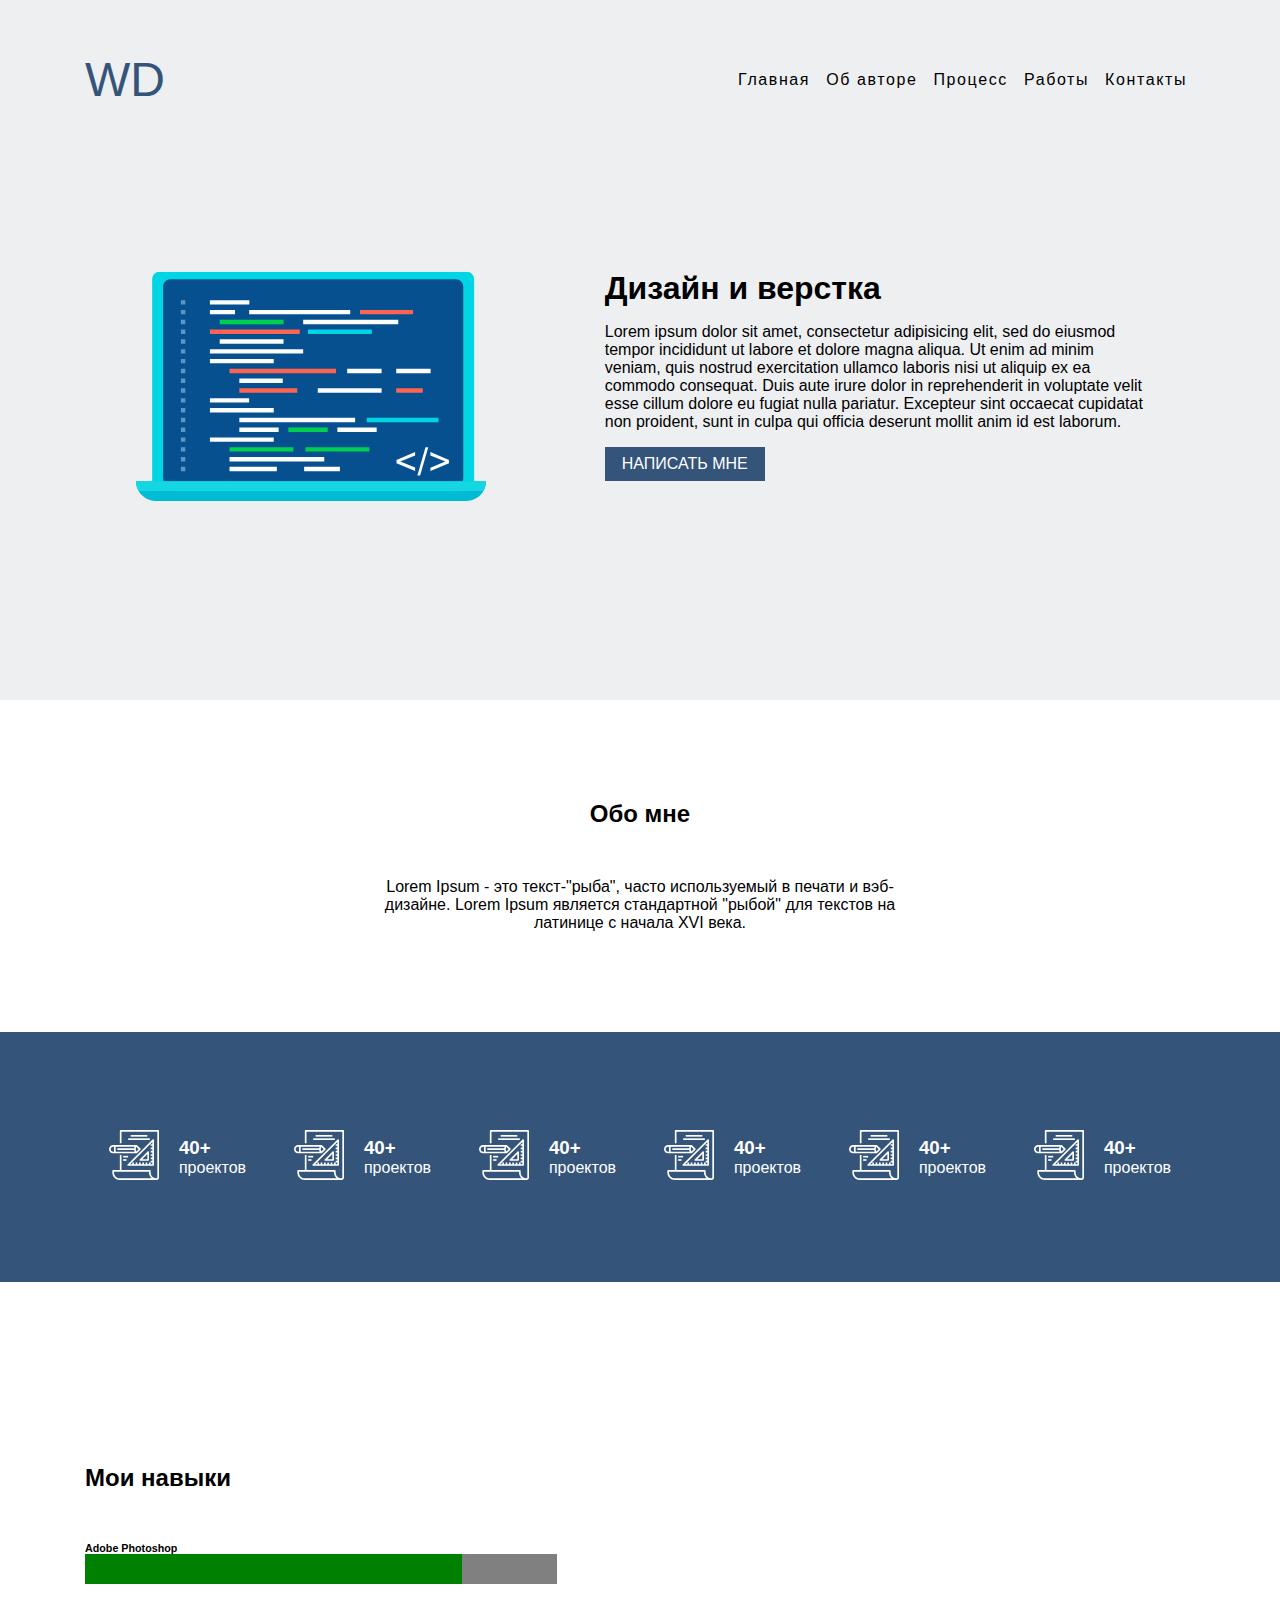
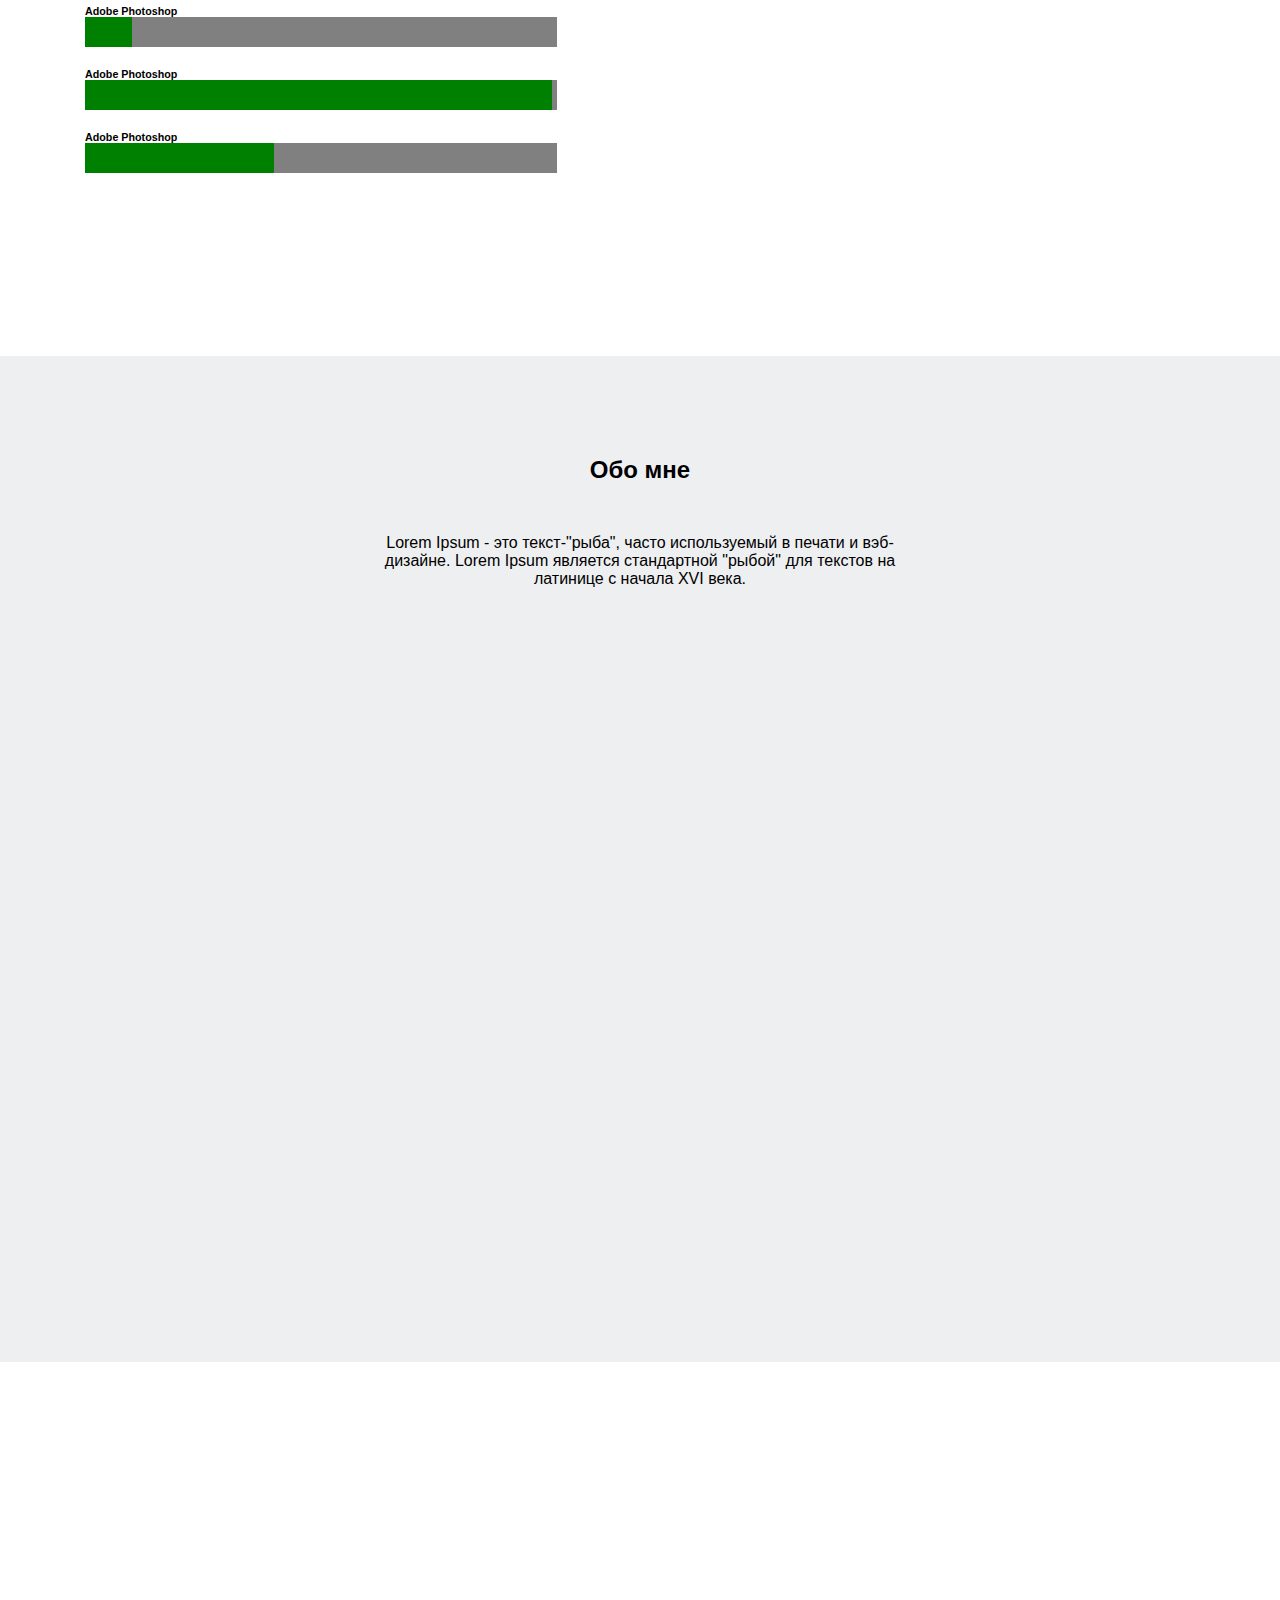
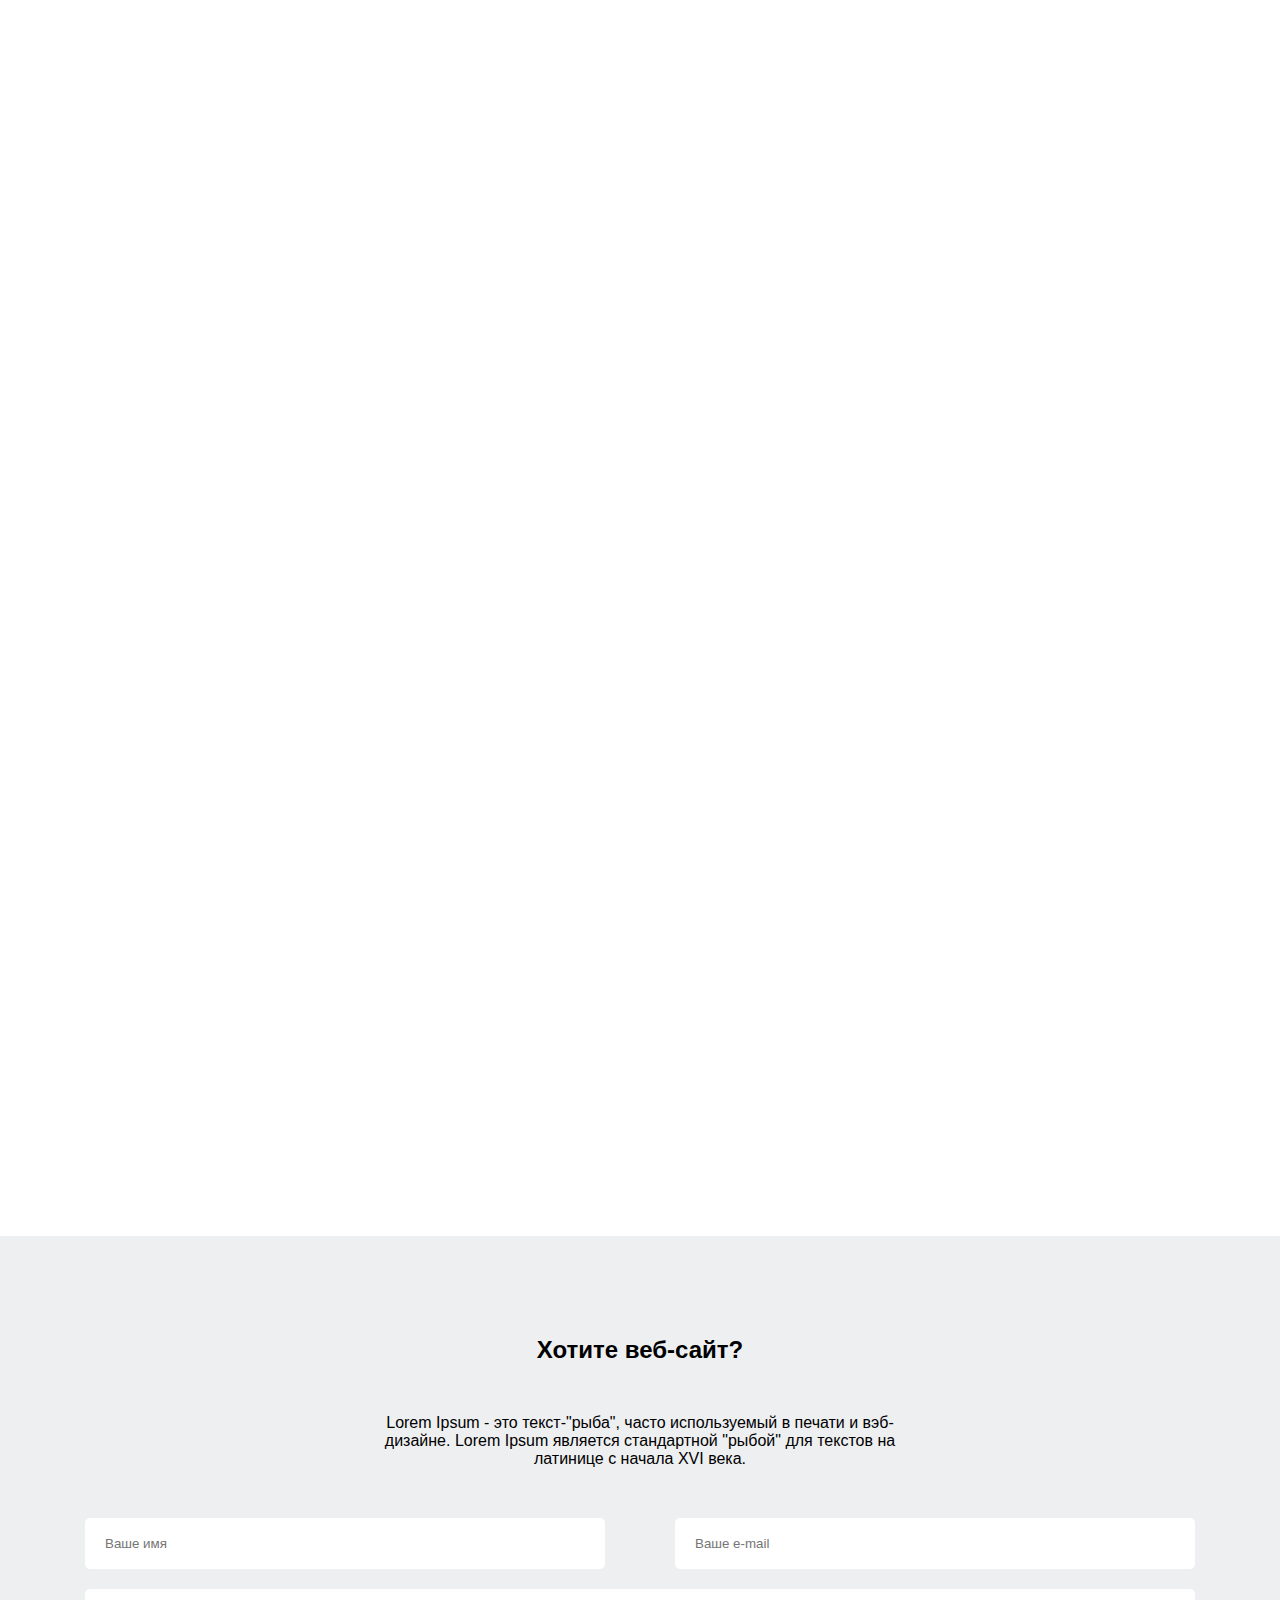
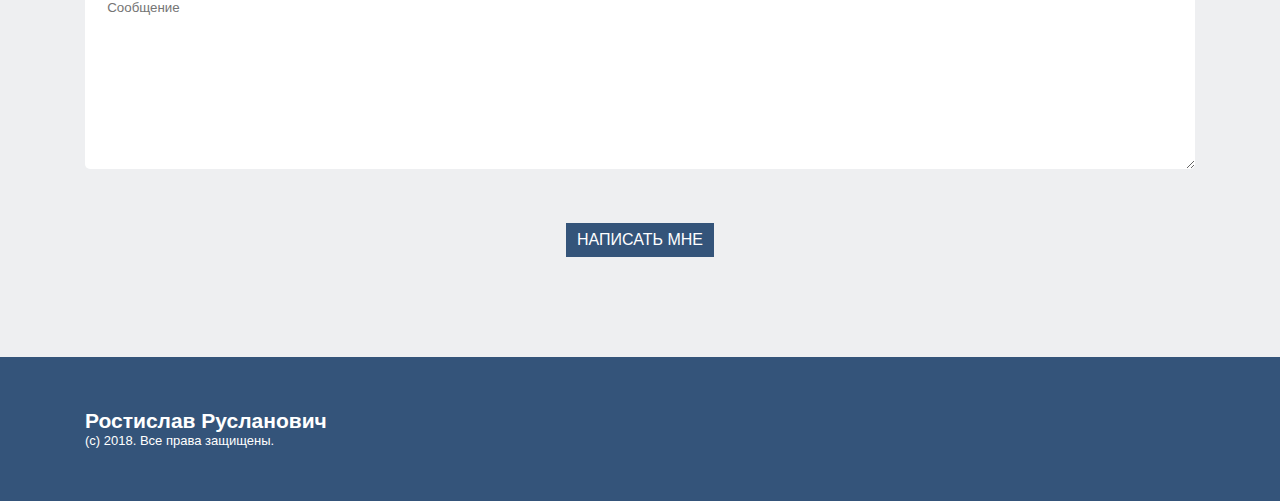
<file: index.html>
<!DOCTYPE html>
<html lang="ru" dir="ltr">
  <head>
    <!-- втавь код для быстрой загрузки шрифтов &display=swap -->
    <!-- кодировка страницы сайта -->
    <meta charset="utf-8">
    <!-- для адаптива страниц -->
    <meta name="viewport" content="width=device-width, initial-scale=1">
    <!-- автор -->
    <meta name="author" content="Дащенко Ростислав Русланович">
    <!-- описание сайта -->
    <meta name="description" content="описане сайта">
    <!-- ключи для страницы -->
    <meta name="keywords" content="ключи для страниц">
    <!-- для индексации поскового робота -->
    <meta name="robots" content="index, follow">
    <!-- подключение стилей -->
    <link rel="stylesheet" href="/css/style.css">
    <link rel="stylesheet" href="/css/medea.css">
    <!-- подключение js после загрузки страницы-->
    <script defer src="/js.js"></script>
    <!-- Скрипт будет выполнен асинхронно с HTML страницей -->
    <!-- <script async src="js.js"></script> -->
    <title>WD</title>

  </head>
  <body>
    <!-- 1 секция -->
    <section class="one" id="main">
      <div class="centr1110">
        <header>
          <!-- логотип -->
          <div class="logo">WD</div>
          <!-- логотип -->
          <!-- меню -->
          <nav>
            <!-- 660px -->
            <ol class="menuxa">
              <li><a href="#main">Главная</a></li>
              <li><a href="#about">Об авторе</a></li>
              <li><a href="#progress">Процесс</a></li>
              <li><a href="#work">Работы</a></li>
              <li><a href="#contakt">Контакты</a></li>
            </ol>
            <div class="hamburger-menu">
              <input id="menu__toggle" type="checkbox" />
              <label class="menu__btn" for="menu__toggle">
                <span></span>
              </label>

              <ul class="menu__box">
                <li><a class="menu__item" href="#main">Главная</a></li>
          			<li><a class="menu__item" href="#about">Об авторе</a></li>
          			<li><a class="menu__item" href="#progress">Процесс</a></li>
          			<li><a class="menu__item" href="#work">Работы</a></li>
          			<li><a class="menu__item" href="#contakt">Контакты</a></li>
              </ul>
            </div>
          </nav>
        </header>
        <!-- меню -->

        <div class="dizine">
          <div class="dizine__img">
            <picture>
              <img src="/img/logo.svg" alt="" width="350px" height="233px">
            </picture>
          </div>
          <div class="dizine__text">
            <h1>Дизайн и верстка</h1>
            <p>Lorem ipsum dolor sit amet, consectetur adipisicing elit, sed do eiusmod tempor incididunt ut labore et dolore magna aliqua. Ut enim ad minim veniam, quis nostrud exercitation ullamco laboris nisi ut aliquip ex ea commodo consequat. Duis aute irure dolor in reprehenderit in voluptate velit esse cillum dolore eu fugiat nulla pariatur. Excepteur sint occaecat cupidatat non proident, sunt in culpa qui officia deserunt mollit anim id est laborum.</p>
            <button class="me">НАПИСАТЬ МНЕ</button>
          </div>
        </div>
      </div>
    </section>
    <!-- 1 секция -->
    <!-- 2 секция -->
    <section class="two" id="about">
      <div class="centr1110">
        <div class="text">
          <header>
            <h2>Обо мне</h2>
          </header>
          <article>
            Lorem Ipsum - это текст-"рыба", часто используемый в печати и вэб-дизайне. Lorem Ipsum является стандартной "рыбой" для текстов на латинице с начала XVI века.
          </article>
        </div>
      </div>
    </section>
    <!-- 2 секция -->
    <!-- 3 секция проекты-->
    <div class="three">
      <div class="centr1110">
        <div class="progekt">
          <div class="progekt__bar">
          <picture>
            <img src="/img/progres.svg" alt="" loading="lazy" decoding="async"
             style="max-width: 100%; height: auto;"
             width="50px" height="50px">
          </picture>
          <div class="progekt__text">
            <h3>40+</h3>
            <p>проектов</p>
          </div>
        </div>
          <div class="progekt__bar">
            <picture>
              <img src="/img/progres.svg" alt="" loading="lazy" decoding="async"
               style="max-width: 100%; height: auto;"
               width="50px" height="50px">
            </picture>
            <div class="progekt__text">
              <h3>40+</h3>
              <p>проектов</p>
            </div>
          </div>
          <div class="progekt__bar">
            <picture>
              <img src="/img/progres.svg" alt="" loading="lazy" decoding="async"
               style="max-width: 100%; height: auto;"
               width="50px" height="50px">
            </picture>
            <div class="progekt__text">
              <h3>40+</h3>
              <p>проектов</p>
            </div>
          </div>
          <div class="progekt__bar">
            <picture>
              <img src="/img/progres.svg" alt="" loading="lazy" decoding="async"
               style="max-width: 100%; height: auto;"
               width="50px" height="50px">
            </picture>
            <div class="progekt__text">
              <h3>40+</h3>
              <p>проектов</p>
            </div>
          </div>
          <div class="progekt__bar">
            <picture>
              <img src="/img/progres.svg" alt="" loading="lazy" decoding="async"
               style="max-width: 100%; height: auto;"
               width="50px" height="50px">
            </picture>
            <div class="progekt__text">
              <h3>40+</h3>
              <p>проектов</p>
            </div>
          </div>
          <div class="progekt__bar">
          <picture>
            <img src="/img/progres.svg" alt="" loading="lazy" decoding="async"
             style="max-width: 100%; height: auto;"
             width="50px" height="50px">
          </picture>
          <div class="progekt__text">
            <h3>40+</h3>
            <p>проектов</p>
          </div>
        </div>
        </div>
      </div>
    </div>
    <!-- 3 секция проекты-->
    <!-- 4 секция проекты-->
    <section class="four">
      <div class="centr1110">
        <div class="four__flex">
          <div class="four__flex_text">
            <header>
              <h2>Мои навыки</h2>
            </header>
            <div class="progres1">
              <h6>Adobe Photoshop</h6>
              <progress value="80" max="100">80%</progress>
            </div>
            <div class="progres1">
              <h6>Adobe Photoshop</h6>
              <progress value="10" max="100">10%</progress>
            </div>
            <div class="progres1">
              <h6>Adobe Photoshop</h6>
              <progress value="99" max="100">99%</progress>
            </div>
            <div class="progres1">
              <h6>Adobe Photoshop</h6>
              <progress value="40" max="100">40%</progress>
            </div>
          </div>
          <div class="four__flex_img">
            <picture>
              <source type="/img/Rectangle .avif" srcset="avif.svg" />
              <source type="/img/Rectangle .webp" srcset="webp.webp" />
              <img src="/img/Rectangle .jpg" alt="" loading="lazy" decoding="async"
               style="max-width: 100%; height: auto;"
               width="555px" height="450px">
            </picture>
          </div>
        </div>
      </div>
    </section>
    <!-- 4 секция проекты-->
    <!-- 5 секция проекты-->
    <section class="five" id="progress">
      <div class="centr1110">
        <div class="text">
          <header>
            <h2>Обо мне</h2>
          </header>
          <article>
            Lorem Ipsum - это текст-"рыба", часто используемый в печати и вэб-дизайне. Lorem Ipsum является стандартной "рыбой" для текстов на латинице с начала XVI века.
          </article>
        </div>
        <div class="video lazy-iframe-container">
          <!-- оптимизация видео достигается просто охренненым тегом data-src -->
          <iframe class="iframe-youtube-lazy-video lazy" data-src="https://www.youtube.com/embed/w89SfKF8OBc" title="YouTube video player" frameborder="0" allow="accelerometer; autoplay; clipboard-write; encrypted-media; gyroscope; picture-in-picture" allowfullscreen></iframe>
        </div>
      </div>
    </section>
    <!-- 5 секция проекты-->
    <!-- 6 секция проекты-->
    <div class="six" id="work">
      <div class="gallery">
        <div class="gallery__img">
          <div class="gallery__picture">
            <picture>
              <img src="/img/Rectangle .jpg" alt="" loading="lazy" decoding="async"
               style="max-width: 100%; height: auto;"
               width="480px" height="480px">
            </picture>
          </div>
          <div class="gallery__picture">
            <picture>
              <img src="/img/Rectangle .jpg" alt="" loading="lazy" decoding="async"
               style="max-width: 100%; height: auto;"
               width="480px" height="480px">
            </picture>
          </div>
          <div class="gallery__picture">
            <picture>
              <img src="/img/Rectangle .jpg" alt="" loading="lazy" decoding="async"
               style="max-width: 100%; height: auto;"
               width="480px" height="480px">
            </picture>
          </div>
          <div class="gallery__picture">
            <picture>
              <img src="/img/Rectangle .jpg" alt="" loading="lazy" decoding="async"
               style="max-width: 100%; height: auto;"
               width="480px" height="480px">
            </picture>
          </div>
          <div class="gallery__picture">
            <picture>
              <img src="/img/Rectangle .jpg" alt="" loading="lazy" decoding="async"
               style="max-width: 100%; height: auto;"
               width="480px" height="480px">
            </picture>
          </div>
          <div class="gallery__picture">
            <picture>
              <img src="/img/Rectangle .jpg" alt="" loading="lazy" decoding="async"
               style="max-width: 100%; height: auto;"
               width="480px" height="480px">
            </picture>
          </div>
        </div>
        <div class="centr1110">
          <div class="gallery__brend">
            <div class="gallery__picture">
              <picture>
                <source type="/img/brend.avif" srcset="brend.avif" />
                <source type="/img/brend.webp" srcset="brend.webp" />
                <img src="/img/brend.png" alt="" loading="lazy" decoding="async"
                 style="max-width: 100%; height: auto;"
                 width="255px" height="120px">
              </picture>
            </div>
            <div class="gallery__picture">
              <picture>
                <source type="/img/brend.avif" srcset="brend.avif" />
                <source type="/img/brend.webp" srcset="brend.webp" />
                <img src="/img/brend.png" alt="" loading="lazy" decoding="async"
                 style="max-width: 100%; height: auto;"
                 width="255px" height="120px">
              </picture>
            </div>
            <div class="gallery__picture">
              <picture>
                <source type="/img/brend.avif" srcset="brend.avif" />
                <source type="/img/brend.webp" srcset="brend.webp" />
                <img src="/img/brend.png" alt="" loading="lazy" decoding="async"
                 style="max-width: 100%; height: auto;"
                 width="255px" height="120px">
              </picture>
            </div>
            <div class="gallery__picture">
              <picture>
                <source type="/img/brend.avif" srcset="brend.avif" />
                <source type="/img/brend.webp" srcset="brend.webp" />
                <img src="/img/brend.png" alt="" loading="lazy" decoding="async"
                 style="max-width: 100%; height: auto;"
                 width="255px" height="120px">
              </picture>
            </div>
          </div>
        </div>
      </div>
    </div>
    <!-- 6 секция проекты-->
    <!-- 7 секция проекты-->
    <section class="seven" id="contakt">
      <div class="centr1110">
        <div class="text">
          <header>
            <h2>Хотите веб-сайт?</h2>
          </header>
          <article>
            Lorem Ipsum - это текст-"рыба", часто используемый в печати и вэб-дизайне. Lorem Ipsum является стандартной "рыбой" для текстов на латинице с начала XVI века.
          </article>
        </div>
        <div class="form">
          <form method="post">
            <fieldset>
            <div class="form-one">
              <input type="text" name="name" placeholder="Ваше имя">
              <input type="email" name="email" placeholder="Ваше e-mail">
            </div>
            <div>
              <textarea name="message" placeholder="Сообщение"></textarea>
            </div>
            <div class="but-form">
              <button class="me">НАПИСАТЬ МНЕ</button>
            </div>
            </fieldset>
          </form>
        </div>
      </div>
    </section>
    <!-- 7 секция проекты-->
    <!-- 8 секция проекты-->
    <footer>
      <div class="centr1110">
        <div class="god">
          <h6>Ростислав Русланович</h6>
          <p>(с) 2018. Все права защищены.</p>
        </div>
        <div class="social">
          <div class="social__vk">
            <picture>
              <a href="#"><img src="/img/social.svg" alt="vk" loading="lazy" decoding="async"
                 style="max-width: 100%; height: auto;"
                 width="40px" height="40px"></a>
            </picture>
          </div>
          <div class="social__vk">
            <picture>
              <a href="#"><img src="/img/social.svg" alt="vk" loading="lazy" decoding="async"
                 style="max-width: 100%; height: auto;"
                 width="40px" height="40px"></a>
            </picture>
          </div>
          <div class="social__vk">
            <picture>
              <a href="#"><img src="/img/social.svg" alt="vk" loading="lazy" decoding="async"
                 style="max-width: 100%; height: auto;"
                 width="40px" height="40px"></a>
            </picture>
          </div>
        </div>
      </div>
    </footer>
    <!-- 8 секция проекты-->
  </body>
</html>
</file>
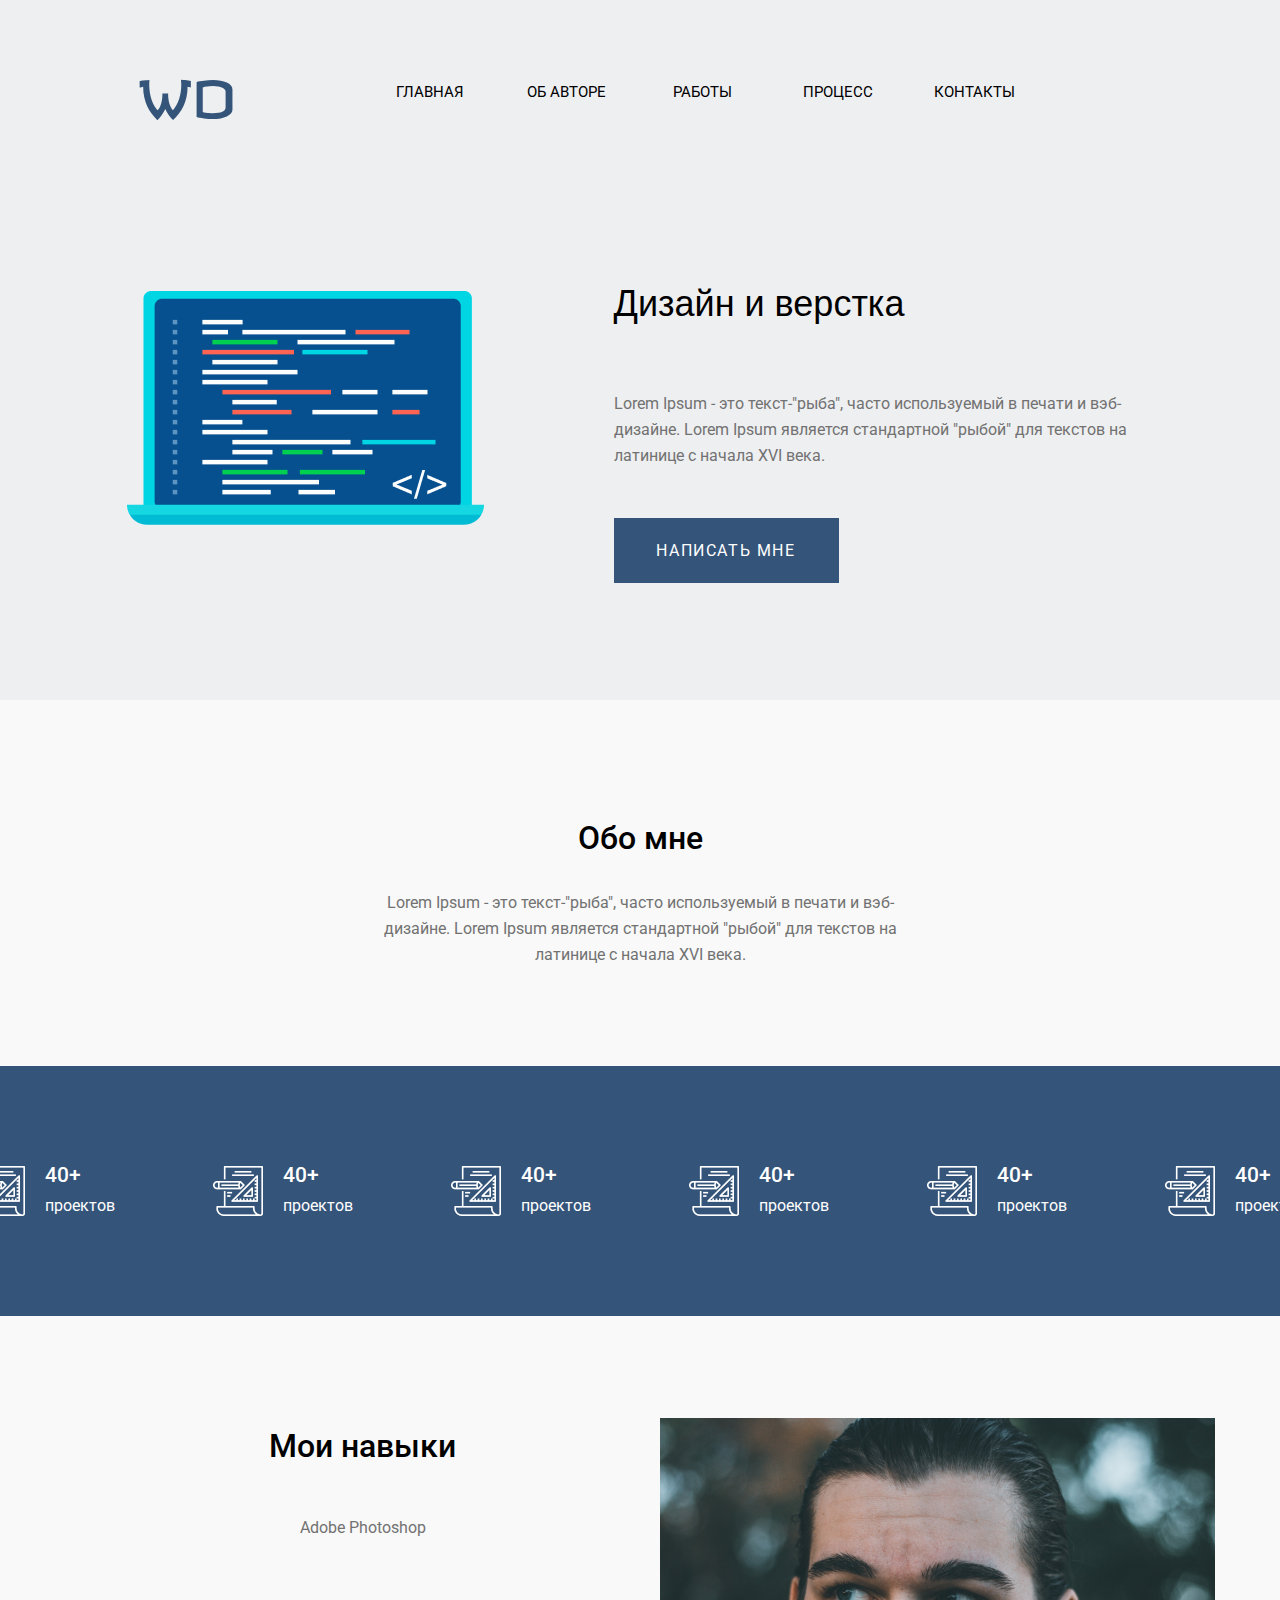
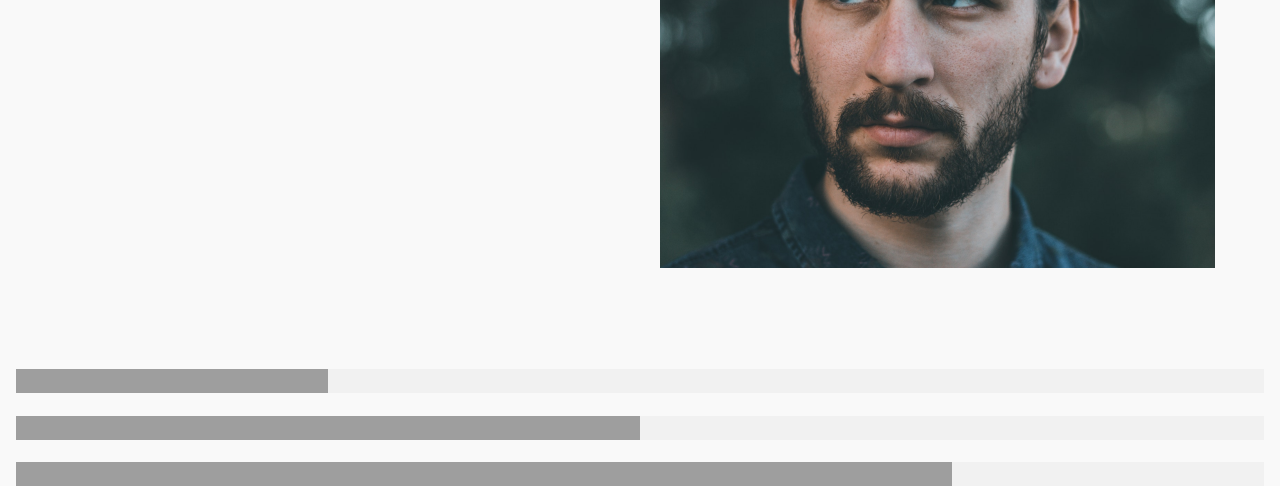
<file: сатй1/index.html>
<!DOCTYPE html>
<html lang="ru" dir="ltr">
  <head>
    <link rel="stylesheet" href="https://www.w3schools.com/w3css/4/w3.css">
    <!--тег для медиа запросов определение устроства ВАЖНО-->
    <meta name="viewport" content="width=device-width, initial-scale=1">
    <link rel="stylesheet" href="css.css">
    <meta charset="utf-8">

    <link rel="preconnect" href="https://fonts.gstatic.com">
<link href="https://fonts.googleapis.com/css2?family=Revalia&family=Roboto:wght@400;500&display=swap" rel="stylesheet">

   <title>WD</title>
  </head>
  <body>

    <header>
      <div class="meny">
        <div class="logo">WD</div>
        <nav>
          <a href="#">ГЛАВНАЯ</a>
          <a href="#">ОБ АВТОРЕ</a>
          <a href="#">РАБОТЫ</a>
          <a href="#">ПРОЦЕСС</a>
          <a href="#">КОНТАКТЫ</a>
        </nav>
</div>
<div class="d1">
  <img src="img\Frame.png" alt="компьютер" class="imege">
  <div class="bloktext">
    <h1>Дизайн и верстка</h1>
    <p class="p1">Lorem Ipsum - это текст-"рыба", часто используемый в печати и вэб-дизайне. Lorem Ipsum является стандартной "рыбой" для текстов на латинице с начала XVI века.</p>
    <button type="button" class="b1">НАПИСАТЬ МНЕ</button>
  </div>
</div>
    </header>
    <!--Обо мне-->
<div class="my">
      <div class="h22">
        <h2>Обо мне</h2>
      </div>
    <div class="p22">
        <p>Lorem Ipsum - это текст-"рыба", часто используемый в печати и вэб-дизайне. Lorem Ipsum является стандартной "рыбой" для текстов на латинице с начала XVI века.</p>
    </div>
</div>
<!--Достижения-->
<div class="star">

  <div class="star1">
    <img src="img\Vector.png" alt="вектор" class="starimg">
  <div class="text">
    <div class="text1">40+</div>
    <div class="text2">проектов</div>
  </div>
  </div>

  <div class="star1">
    <img src="img\Vector.png" alt="вектор" class="starimg">
  <div class="text">
    <div class="text1">40+</div>
    <div class="text2">проектов</div>
  </div>
  </div>

  <div class="star1">
    <img src="img\Vector.png" alt="вектор" class="starimg">
  <div class="text">
    <div class="text1">40+</div>
    <div class="text2">проектов</div>
  </div>
  </div>

  <div class="star1">
    <img src="img\Vector.png" alt="вектор" class="starimg">
  <div class="text">
    <div class="text1">40+</div>
    <div class="text2">проектов</div>
  </div>
  </div>

  <div class="star1">
    <img src="img\Vector.png" alt="вектор" class="starimg">
  <div class="text">
    <div class="text1">40+</div>
    <div class="text2">проектов</div>
  </div>
  </div>

  <div class="star1">
    <img src="img\Vector.png" alt="вектор" class="starimg">
  <div class="text">
    <div class="text1">40+</div>
    <div class="text2">проектов</div>
  </div>
  </div>

</div>
<!--Навыки-->
<div class="skill">
    <div class="slillblok">
        <div class="slilltalant">
            <h2>Мои навыки</h2>
            <p>Adobe Photoshop</p>
        </div>
        <div class="slillimg">
          <img src="img\Rectangle 3.png" alt="men" >
        </div>
    </div>
</div>





<div class="w3-container">


<div class="w3-light-grey">
  <div class="w3-grey" style="height:24px;width:25%"></div>
</div><br>

<div class="w3-light-grey">
  <div class="w3-grey" style="height:24px;width:50%"></div>
</div><br>

<div class="w3-light-grey">
  <div class="w3-grey" style="height:24px;width:75%"></div>
</div>

</div>
  </body>
</html>
</file>
<file: css/style.css>
@charset "UTF-8";
/* резет команды */
html {
  box-sizing: border-box;
}
*,
*::before,
*::after {
  box-sizing: inherit;
  margin: 0;
  padding: 0;
  font-family: "Arial";
}
/* Безопасные шрифты
font-family: "Arial";
font-family: "Times New Roman";
font-family: "Courier New";
font-family: "Courier";
font-family: "Verdana";
font-family: "Georgia";
font-family: "Palatino";
font-family: "Garamond";
font-family: "Bookman";
font-family: "Tahoma";
font-family: "Trebuchet";
font-family: "Arial Black";
font-family: "Impact";
font-family: "Comic Sans MS";
 */
/* сокращенный сброс настроек кнопок во всех браузерах */
body {
  /* плавный скрол */
  scroll-behavior: smooth;
}
/* ограничивающий блок */
.centr1110{
  max-width: 1110px;
  width: 100%;
  margin: 0 auto;
}
/* ограничивающий блок */
/* 1 секция */
/* логотип */
.one{
  background: #EEEFF1;
  min-height: 700px;
}
.one header{
  padding-top: 50px;
  min-height: 60px;
  display: flex;
  justify-content: space-between;
}
.one header .logo{
  font-style: normal;
  font-weight: normal;
  font-size: 48px;
  line-height: 60px;
  text-align: center;
  color: #34547A;
}
/* логотип */
/* меню */
nav{
  display: flex;
  align-items: center;
  position: relative;
}
nav ol{
  list-style: none;
  display: flex;
  justify-content: space-around;
  align-items: center;
  flex-flow: wrap;
}
nav ol li a{
  text-decoration: none;
  font-style: normal;
  font-weight: normal;
  font-size: 16px;
  line-height: 26px;
  letter-spacing: 0.1em;
  color: #000000;
  padding: .2rem .5rem;
}
nav ol li a:hover{
  border-radius: 2px;
  background-color: #ffffff;
}
/* меню */
/* бургер меню */
.hamburger-menu{
  display: none;
}
/* бургер меню */
.one header + .dizine{
  margin-top: 160px;
}
.dizine{
  display: flex;
  justify-content:  space-around;
}
.dizine__img, .dizine__text{
  width: 50%;
}
.dizine__img, .dizine__img picture{
  max-width: 350px;
  width: 100%;
}
.dizine__text{
  display: flex;
  flex-flow: column wrap;
  gap: 1rem;
  padding-left: 1rem;
}
.me{
  min-width: 10px;
  max-width: 160px;
  color: #ffffff;
  background-color: #34547A;
  outline: none;
  border: none;
  font-size: 1rem;
  padding: .5rem .7rem;
  cursor: pointer;
}
.me:hover{
  background-color: #3e6ca3;
}
/* 1 секция */
/* 2 секция */
.two{
  padding: 100px 0;
}
.text header h2, .text article{
  text-align: center;
  margin: 0 auto;
}
.text{
  max-width: 540px;
  margin: 0 auto;
}
.text + *{
  margin-top: 50px;
}
.two .centr1110 header + *, .centr1110 header + *{
  margin-top: 50px;
}
/* 2 секция */
/* 3 секция */
.three{
  height: 250px;
  background-color: #34547A;
  display: flex;
  align-items: center;
  justify-content:  center;
}
.progekt__bar{
  display: flex;
}
.progekt{
  display: flex;
  justify-content: space-around;
  flex-flow: wrap;
}
.progekt__text{
  display: flex;
  flex-flow: column;
  justify-content: center;
}
.progekt__text h3, .progekt__text p{
  color: #ffffff;
}
picture + .progekt__text{
  margin-left: 20px;
}
/* 3 секция */
/* 4 секция */
.four{
  padding: 100px 0;
}
.four__flex{
  display: flex;
  justify-content: center;
  flex-flow: wrap;
}
progress{
  width: 85%;
  height: 30px;
  background-color: #ffffff;
}
.four__flex_text{
  display: flex;
  flex-flow: column wrap;
  justify-content: center;
}
.four__flex_text, .four__flex_img{
  max-width: 555px;
  flex: 0 1 555px;
}
* + .progres1, * + .four__flex_img{
  margin-top: 20px;
}
/* 4 секция */

/* 5 секция */
.five, .seven{
  padding: 100px 0;
  background-color: #EEEFF1;
}
.video{
  position: relative;
  padding-bottom: 56.25%; /* задаёт высоту контейнера для 16:9 (если 4:3 — поставьте 75%) */
  height: 0;
  overflow: hidden;
}
.video iframe{
  position: absolute;
  top: 0;
  left: 0;
  width: 100%;
  height: 100%;
  border-width: 0;
  outline-width: 0;
}
/* 5 секция */

/* 6 секция */
.six{
  padding: 0 0 100px 0;
}
.gallery__img{
  display: grid;
  grid-template-columns: repeat(auto-fit, minmax(0, 480px));
  justify-content: center;
}
.gallery__img + *{
  margin-top: 70px;
}
.gallery__brend{
  display: flex;
  flex-flow: row wrap;
  justify-content: space-around;
}
/* 6 секция */

/* 7 секция */
form fieldset{
  display: flex;
  flex-flow: column wrap;
  justify-content: center;
}
.form-one{
  display: flex;
  flex-flow: row wrap;
  justify-content: space-between;

}
.form-one input{
  min-width: 520px;

  padding: 18px 20px;
}
.form-one + *{
  margin-top: 20px;
}
div textarea{
  min-width: 100%;
  max-width: 1110px;
  min-height: 180px;
  max-height: 300px;
  padding: 1% 2%;
}
.but-form{
  margin: 0 auto;
  margin-top: 50px;
}
fieldset,
fieldset input,
fieldset textarea{
  border: none;
  transition: .3s;
}
input, textarea{
  outline: none;
  border-radius: 5px;
}
input:focus{
  outline: .2px ridge #97539f;
  -moz-outline-radius: 25px;
}
/* 7 секция */

/* 8 секция */
footer{
  padding: 50px 0;
  background-color: #34547A;
}
footer .centr1110{
  display: flex;
  justify-content: space-between;
  align-items: center;
}
.social{
  display: flex;
  flex-flow: row wrap;
}
.god h6{
  font-size: 21px;
}
.god p{
  font-size: 13px;
}
.god h6, .god p{
  color: #ffffff;
}
.social__vk + *{
  margin-left: 20px;
}
/* 8 секция */
</file>
<file: css/medea.css>
@media (max-width: 1110px) {
  .form-one{
    justify-content: center;
  }
  .form-one input{
    width: 100%;
  }
  .form-one input + *{
    margin-top: 20px;
  }
  .centr1110{
    padding: 0 1rem;
  }
  .four__flex_text header, .four__flex_text .progres1{
    width: 100%;
  }
}
@media (max-width: 660px){
  .one header {
    padding-top: 20px;
  }
  header + .dizine{
    margin-top: 70px;
  }
  .menuxa{
    display: none;
  }
  .hamburger-menu{
    display: block;
  }
  .dizine{
    width: 100%;
    padding: 0 1%;
    flex-flow: column wrap;
  }
  .dizine__text{
    width: 100%;
    text-align: center;
    margin-top: 5%;
  }
  .dizine__img{
    width: 100%;
    margin: 0 auto;
  }
  .me{
    margin: 0 auto;
  }
  #menu__toggle {
    opacity: 0;
  }

  #menu__toggle:checked ~ .menu__btn > span {
    transform: rotate(45deg);
  }
  #menu__toggle:checked ~ .menu__btn > span::before {
    top: 0;
    transform: rotate(0);
  }
  #menu__toggle:checked ~ .menu__btn > span::after {
    top: 0;
    transform: rotate(90deg);
  }
  #menu__toggle:checked ~ .menu__box {
    visibility: visible;
    left: 0;
  }

  .menu__btn {
    display: flex;
    align-items: center;
    position: fixed;
    width: 26px;
    height: 26px;
    right: 30px;
    top: 40px;
    cursor: pointer;
    z-index: 1;
  }

  .menu__btn > span,
  .menu__btn > span::before,
  .menu__btn > span::after {
    display: block;
    position: absolute;

    width: 100%;
    height: 2px;

    background-color: #616161;

    transition-duration: .25s;
  }
  .menu__btn > span::before {
    content: '';
    top: -8px;
  }
  .menu__btn > span::after {
    content: '';
    top: 8px;
  }

  .menu__box {
    display: block;
    position: fixed;
    visibility: hidden;
    top: 0;
    left: -100%;

    width: 300px;
    height: 100%;

    margin: 0;
    padding: 80px 0;

    list-style: none;

    background-color: #ECEFF1;
    box-shadow: 1px 0px 6px rgba(0, 0, 0, .2);

    transition-duration: .25s;
  }

  .menu__item {
    display: block;
    padding: 12px 24px;

    color: #333;

    font-family: 'Roboto', sans-serif;
    font-size: 20px;
    font-weight: 600;

    text-decoration: none;

    transition-duration: .25s;
  }
  .menu__item:hover {
    background-color: #CFD8DC;
  }
}
</file>
<file: сатй1/css.css>
*{
  padding: 0;
  margin: 0;
  text-decoration: none;
  -webkit-box-sizing: content-box;
          box-sizing: content-box;
}
body{
  display: -webkit-box;
  display: -ms-flexbox;
  display: flex;
  -webkit-box-orient: vertical;
  -webkit-box-direction: normal;
      -ms-flex-direction: column;
          flex-direction: column;
  background: #F9F9F9;
}
header{
  width: 100%;
  height: 700px;
  background-color: #EEEFF1;
}
.meny{
  display: -webkit-box;
  display: -ms-flexbox;
  display: flex;
  -webkit-box-orient: horizontal;
  -webkit-box-direction: normal;
      -ms-flex-direction: row;
          flex-direction: row;
  -webkit-box-pack: center;
      -ms-flex-pack: center;
          justify-content: center;
  width: 100%;
  height: 10%;
  display: flex;
  margin-top: 57px;

}
.logo{
  display: -webkit-box;
  display: -ms-flexbox;
  display: flex;
  -webkit-box-orient: horizontal;
  -webkit-box-direction: normal;
      -ms-flex-direction: row;
          flex-direction: row;
  -webkit-box-align: center;
      -ms-flex-align: center;
          align-items: center;
  margin-right: 10%;
  width: 96px;
  height: 60px;
  font-family: Revalia;
  font-size: 3.5em;
  color: #34547A;
}
nav{
  margin-right: 100px;
  display: -webkit-box;
  display: -ms-flexbox;
  display: flex;
  -webkit-box-orient: horizontal;
  -webkit-box-direction: normal;
      -ms-flex-direction: row;
          flex-direction: row;
  -webkit-box-align: center;
      -ms-flex-align: center;
          align-items: center;
}
a{
  font-family: Roboto;
  font-size: 1em;
  color: #000000;
  width: 120px;
  padding: 8px;
  color: #000000;
  text-align: center;
  outline: none;
  text-decoration: none;
}
a:hover{
  border: none;
  background: #E5E5E5;
  color: #000;
  -webkit-transition: all 0.5s ease;
  -o-transition: all 0.5s ease;
  transition: all 0.5s ease;
}
h2{
  font-family: Roboto;
  font-style: normal;
  font-weight: 500;
  font-size: 32px;
  text-align: center;
  color: #000000;
}
p{
  font-family: Roboto;
  font-style: normal;
  font-weight: normal;
  font-size: 16px;
  line-height: 26px;
  text-align: center;
  color: #727272;
}
.d1{
  display: -webkit-box;
  display: -ms-flexbox;
  display: flex;
  -webkit-box-orient: horizontal;
  -webkit-box-direction: normal;
      -ms-flex-direction: row;
          flex-direction: row;
  -webkit-box-pack: center;
      -ms-flex-pack: center;
          justify-content: center;
  width: 100%;
  height: auto;
  margin-top: 140px;
}
.bloktext{
  margin-left: 130px;
  display: block;
}
.imege{
  margin-top: 24px;
  width: 357px;
  height: 233.7px;
}
.b1{
  font-family: Roboto;
  font-size: 16px;
  line-height: 26px;
  text-align: center;
  letter-spacing: 0.1em;
  color: #FFFFFF;
  border: none;
  width: 225px;
  height: 65px;
  background: #34547A;
}
.b1:hover{
  opacity: 0.6;
}
.b1:active{
  border: none;
  opacity: 2;
}
.p1{
  text-align: left;
  margin-top: 60px;
  margin-bottom: 60px;
  width: 540px;
  height: 67px;
  font-family: Roboto;
  font-size: 16px;
  line-height: 26px;
  color: #727272;
}
.my{
    width: 100%;
    height: 366px;
    display: -webkit-box;
    display: -ms-flexbox;
    display: flex;
    -webkit-box-orient: vertical;
    -webkit-box-direction: normal;
        -ms-flex-direction: column;
            flex-direction: column;
    -webkit-box-pack: center;
        -ms-flex-pack: center;
            justify-content: center;
    -webkit-box-align: center;
        -ms-flex-align: center;
            align-items: center;
    color: #727272;

}
.h22{
  margin-bottom: 50px;
  width: 403px;
  height: 30px;
  font-family: Roboto;
  font-style: normal;
  font-weight: 500;
  font-size: 32px;
  line-height: 37px;
  text-align: center;
  color: #000000;
}
.p22{
  font-family: Roboto;
  font-style: normal;
  font-weight: normal;
  font-size: 16px;
  line-height: 26px;
  text-align: center;
  color: #727272;
  width: 540px;
  height: 67px;
}
.star{
  width: 100%;
  height: 250px;
  background-color: #34547A;
  display: -webkit-box;
  display: -ms-flexbox;
  display: flex;
  -webkit-box-orient: horizontal;
  -webkit-box-direction: normal;
      -ms-flex-direction: row;
          flex-direction: row;
  -webkit-box-pack: center;
      -ms-flex-pack: center;
          justify-content: center;
  -webkit-box-align: center;
      -ms-flex-align: center;
          align-items: center;
}
.star1{
  width: 141px;
  height: 50px;
  display: -webkit-box;
  display: -ms-flexbox;
  display: flex;
  -webkit-box-orient: horizontal;
  -webkit-box-direction: normal;
      -ms-flex-direction: row;
          flex-direction: row;
  -webkit-box-pack: center;
      -ms-flex-pack: center;
          justify-content: center;
  -webkit-box-align: center;
      -ms-flex-align: center;
          align-items: center;
  margin-left: 49px;
  margin-right: 49px;
}
.starimg{
  margin-right: 20px;
  width: 50px;
  height: 50px;
}
.text{
  display: -webkit-box;
  display: -ms-flexbox;
  display: flex;
  -webkit-box-orient: vertical;
  -webkit-box-direction: normal;
      -ms-flex-direction: column;
          flex-direction: column;
}
.text1{
  font-family: Roboto;
  font-style: normal;
  font-weight: 500;
  font-size: 21px;
  line-height: 25px;
  color: #FFFFFF;
  margin-bottom: 5px;
}
.text2{
  font-family: Roboto;
  font-style: normal;
  font-weight: normal;
  font-size: 16px;
  line-height: 26px;
  color: #FFFFFF;
}
.skill{
  width: 100%;
  height: 653px;
  display: -webkit-box;
  display: -ms-flexbox;
  display: flex;
  -webkit-box-orient: horizontal;
  -webkit-box-direction: normal;
      -ms-flex-direction: row;
          flex-direction: row;
  -webkit-box-pack: center;
      -ms-flex-pack: center;
          justify-content: center;
  -webkit-box-align: center;
      -ms-flex-align: center;
          align-items: center;
}
.slillblok{
  display: -webkit-box;
  display: -ms-flexbox;
  display: flex;
  -webkit-box-orient: horizontal;
  -webkit-box-direction: normal;
      -ms-flex-direction: row;
          flex-direction: row;
  -webkit-box-pack: center;
      -ms-flex-pack: center;
          justify-content: center;
  -webkit-box-align: center;
      -ms-flex-align: center;
          align-items: center;
  width: 1150px;
  height: 450px;
}
.slillimg img{
  width: 555px;
  height: 450px;
}
.slilltalant{
  width: 595px;
  height: 450px;
  float: left;
}
.slilltalant h2{
  font-family: Roboto;
  font-style: normal;
  font-weight: 500;
  font-size: 32px;
  line-height: 37px;
  color: #000000;
  margin-bottom: 50px;
}
.slilltalant p{
    font-family: Roboto;
  font-style: normal;
  font-weight: normal;
  font-size: 16px;
  line-height: 26px;
  color: #727272;
}
.progress{
  width: 80%;
  height: 20px;
  background-color: #8FBC8F;
  z-index: 1;
}
.progress1{
  width: 80%;
  height: 20px;
  background-color: #008B8B;
  z-index: 2;
}
.progress2{
  width: 60%;
  height: 20px;
  background-color: #008B8B;
  z-index: 2;
}
.progress3{
  width: 90%;
  height: 20px;
  background-color: #008B8B;
  z-index: 2;
}
.progress4{
  width: 30%;
  height: 20px;
  background-color: #008B8B;
  z-index: 2;
}
.vork{
  width: 100%;
  height: 1000px;
  background-color: #EEEFF1;
  display: -webkit-box;
  display: -ms-flexbox;
  display: flex;
  -webkit-box-orient: vertical;
  -webkit-box-direction: normal;
      -ms-flex-direction: column;
          flex-direction: column;
  -webkit-box-pack: center;
      -ms-flex-pack: center;
          justify-content: center;
  -webkit-box-align: center;
      -ms-flex-align: center;
          align-items: center;
}
.vorktext{
  width: 540px;
  height: auto;
}
.vorkvideo{
  margin-top: 57px;
  overflow: auto;
  display: -webkit-box;
  display: -ms-flexbox;
  display: flex;
  -webkit-box-pack: center;
      -ms-flex-pack: center;
          justify-content: center;
  -webkit-box-align: center;
      -ms-flex-align: center;
          align-items: center;
  width: 1110px;
  height: 600px;
  background-image: url("Rectangle 5.png");
  }
.Vector{
  width: 100px;
  height: 100px;
}
.kalah{
  display: block;
  width: 100%;
  height: 1280px;
}
.fotos{
  display: flex;
  flex-direction: row;
  justify-content: space-between;
  width: auto;
  height: 480px;
  margin-top: 28px;

}
.fotos2{
  display: flex;
  flex-direction: row;
  justify-content: space-between;
  width: auto;
  height: 480px;
  }
.foto1{
  width: 25%;
  height: 480px;
  background-image: url("Rectangle 7.jpg");
  background-size: cover;
}
.foto2{
  width: 25%;
  height: 480px;
  background-image: url("Rectangle 7.3.jpg");
  background-size: cover;
}
.kalah2{
  display: flex;
  flex-direction: row;
  justify-content: center;
  margin-top: 72px;
  width: 100%;
  height: 292px;
  }
.makrosoft{
  width: 255px;
  height: 100px;
  margin-right: 30px;
  background-image: url("Rectangle 9.3.png");
  background-size: cover;
}
.forma{
  width: 100%;
  height: 762px;
  background-color: #EEEFF1;
  display: flex;
  flex-direction: column;
  justify-content: center;
  align-items: center;
}
.f1{
  width: 540px;
  height: 562px;
  margin-top: 100px;
  margin-bottom: 100px;
}
input{
  padding: 2px;
  width: 47%;
  height: auto;
  border: none;
}
input:active,
input:hover,
input:focus {
  outline: none;
  border: none;
}
textarea,
textarea:hover,
textarea:active,
textarea:focus{
  padding: 2%;
  outline: none;
  border: none;
}
.knopka{
  color: #FFFFFF;
  margin-top: 50px;
  margin-left: 174px;
  border: none;
  width: 190px;
  height: 55px;
  background: #34547A;
}
.formaaut{
  width: 540px;
  height: 175px;
}
footer{
  width: 100%;
  height: 151px;
  background-color: #34547A;
}
.autor{
  margin-top: 50px;
  color: #FFFFFF;
  display: block;
  float: left;
  margin-left: 20%;
  }
.autor h2{
  color: #FFFFFF;
  text-align: left;
  font-weight: 500;
  font-size: 21px;
  }
.autor p{
  color: #FFFFFF;
  text-align: left;
  font-weight: normal;
  font-size: 13px;
}
.icon{
  display: flex;
  flex-direction: row;
  float: right;
  width: 175px;
  height: 40px;
  margin-right: 20%;
  margin-top: 64.59px;
}
.iconvk{
  width: 43.75px;
  height: 22.82px;
  margin-left: 21.87px;
}
</file>
